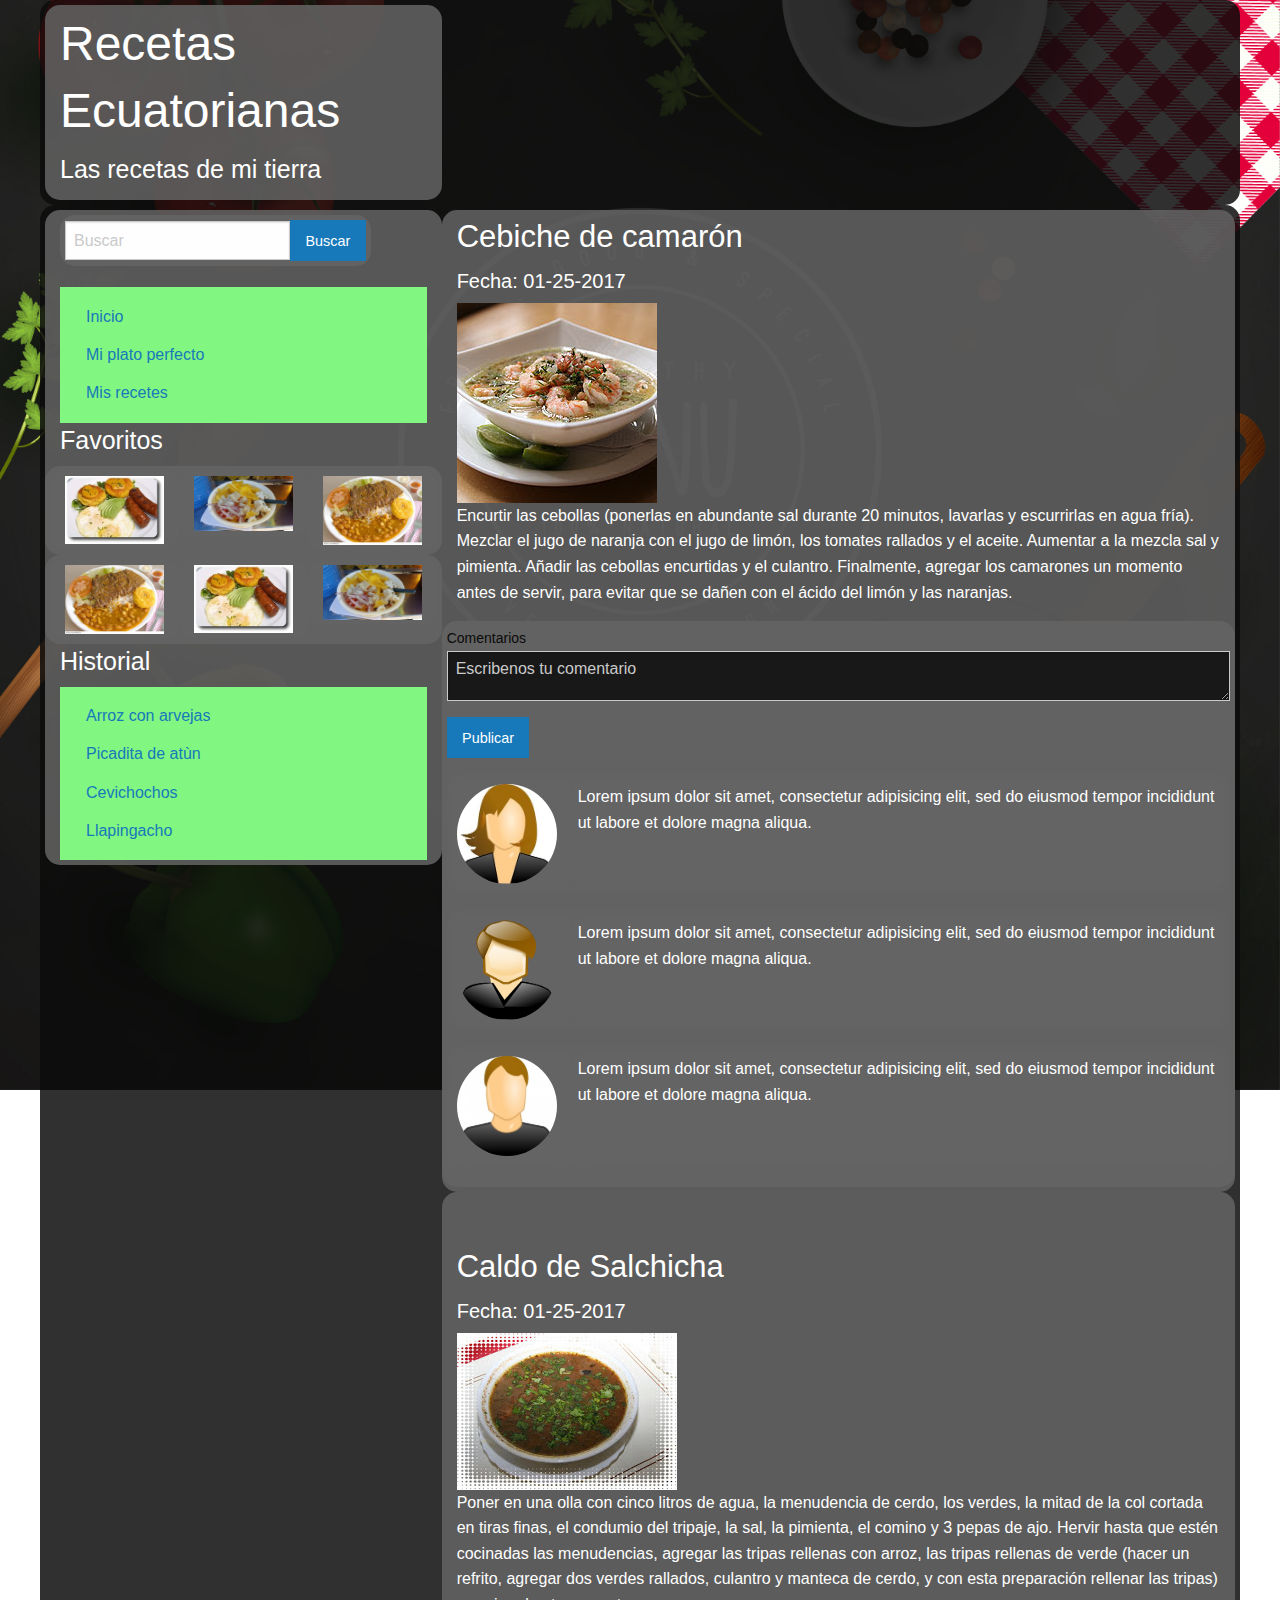
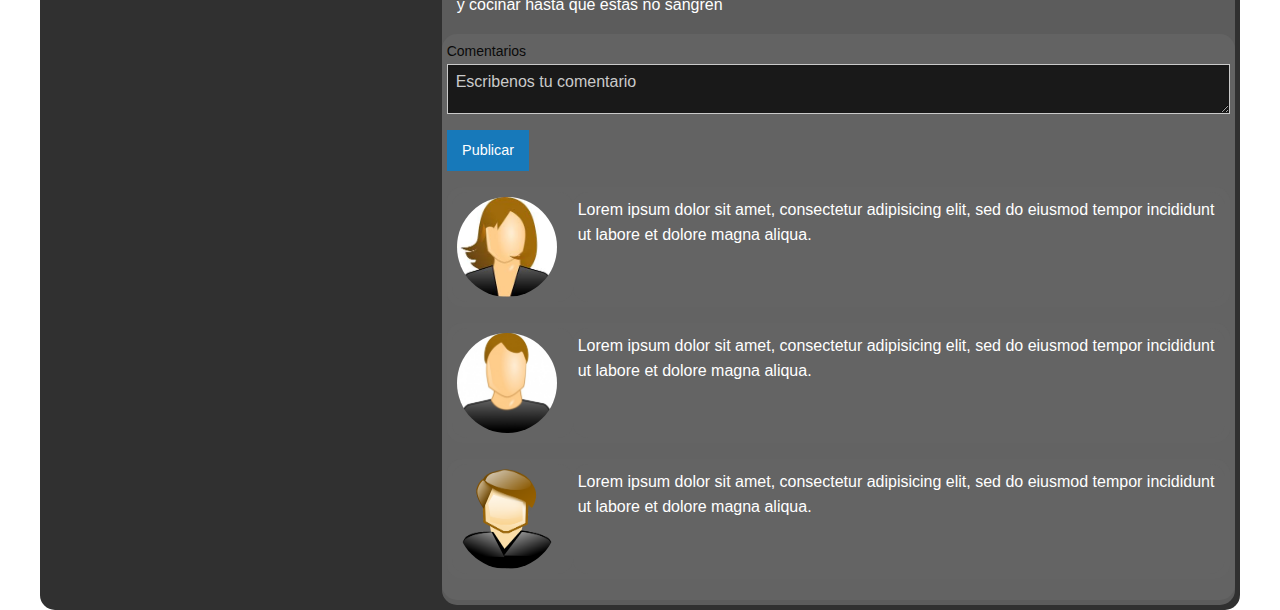
<file: 2.-Blog de comida/index.html>
<!DOCTYPE html>
<html>
  <head>
    <meta charset="utf-8">
    <meta name="viewport" content="width:device-width,user-scalable=no">
    <title>Blog de Gastronomía</title>
    <link rel="stylesheet" href="css/foundation.min.css">
    <link rel="stylesheet" href="css/app.css">
  </head>
  <body class="fondo">
    <div class="row menu-body">
      <div class="columns small-12 medium-12 large-4">
        <h1>Recetas Ecuatorianas</h1>
        <h4>Las recetas de mi tierra</h4>
      </div>
    </div>
    <div class="row menu-body">
      <div class="column small-0 medium-4 large-4">
        <div class="top-bar-left">
          <ul class="menu">
            <li><input type="search" placeholder="Buscar"></li>
            <li><button type="button" class="button">Buscar</button></li>
          </ul>
        </div>
        <br><br><br>
        <ul class="menu vertical menu-back">
          <li><a class="menu-vertical" href="#">Inicio</a></li>
          <li><a class="menu-vertical" href="#">Mi plato perfecto</a></li>
          <li><a class="menu-vertical" href="#">Mis recetes</a></li>
        </ul>
        <h4>Favoritos</h4>
        <div class="row">
          <div class="column small-4 medium-4 large-4">
            <img src="img/fav1.jpg" alt="">
          </div>
          <div class="column small-4 medium-4 large-4">
            <img src="img/fav2.jpg" alt="">
          </div>
          <div class="column small-4 medium-4 large-4">
            <img src="img/fav3.jpg" alt="">
          </div>
        </div>
        <div class="row">
          <div class="column small-4 medium-4 large-4">
            <img src="img/fav3.jpg" alt="">
          </div>
          <div class="column small-4 medium-4 large-4">
            <img src="img/fav1.jpg" alt="">
          </div>
          <div class="column small-4 medium-4 large-4">
            <img src="img/fav2.jpg" alt="">
          </div>
        </div>
        <h4>Historial</h4>
        <ul class="menu vertical menu-back">
          <li><a href="#">Arroz con arvejas</a></li>
          <li><a href="#">Picadita de atùn</a></li>
          <li><a href="#">Cevichochos</a></li>
          <li><a href="#">Llapingacho</a></li>
        </ul>
      </div>
      <div class="column small-12 medium-8 large-8">
        <h3>Cebiche de camarón</h3>
        <h5>Fecha: 01-25-2017</h5>
        <img src="img/ceviche.jpg" alt="">
        <p>Encurtir las cebollas (ponerlas en abundante sal durante 20 minutos, lavarlas y escurrirlas en agua fría). Mezclar el jugo de naranja con el jugo de limón, los tomates rallados y el aceite. Aumentar a la mezcla sal y pimienta. Añadir las cebollas encurtidas y el culantro. Finalmente, agregar los camarones un momento antes de servir, para evitar que se dañen con el ácido del limón y las naranjas. </p>
        <form>
          <div class="row">
            <label>
              Comentarios
              <textarea class="comentarios" placeholder="Escribenos tu comentario"></textarea>
              <a class="button primary" href="#">Publicar</a>
            </label>
            <div class="media-object">
              <div class="media-object-section">
                  <img src="img/usuario1.jpg" class="usuario">
              </div>
              <div class="media-object-section">
                <p>Lorem ipsum dolor sit amet, consectetur adipisicing elit, sed do eiusmod tempor incididunt ut labore et dolore magna aliqua.</p>
              </div>
            </div>
            <div class="media-object">
              <div class="media-object-section">
                  <img src="img/usuario2.png" class="usuario">
              </div>
              <div class="media-object-section">
                <p>Lorem ipsum dolor sit amet, consectetur adipisicing elit, sed do eiusmod tempor incididunt ut labore et dolore magna aliqua.</p>              </div>
            </div>
            <div class="media-object">
              <div class="media-object-section">
                  <img src="img/usuario3.jpg" class="usuario">
              </div>
              <div class="media-object-section">
                <p>Lorem ipsum dolor sit amet, consectetur adipisicing elit, sed do eiusmod tempor incididunt ut labore et dolore magna aliqua.</p>              </div>
            </div>
          </div>
        </form>
      </div>
      <div class="column small-12 medium-8 large-8">
        <br><br>
        <h3>Caldo de Salchicha </h3>
        <h5>Fecha: 01-25-2017</h5>
        <img src="img/caldo.jpg" alt="">
          <p>Poner en una olla con cinco litros de agua, la menudencia de cerdo, los verdes, la mitad de la col cortada en tiras finas, el condumio del tripaje, la sal, la pimienta, el comino y 3 pepas de ajo. Hervir hasta que estén cocinadas las menudencias, agregar las tripas rellenas con arroz, las tripas rellenas de verde (hacer un refrito, agregar dos verdes rallados, culantro y manteca de cerdo, y con esta preparación rellenar las tripas) y cocinar hasta que estas no sangren</p>        <form>
          <div class="row">
            <label>
              Comentarios
              <textarea class="comentarios" placeholder="Escribenos tu comentario"></textarea>
              <a class="button primary" href="#">Publicar</a>
            </label>
            <div class="media-object">
              <div class="media-object-section">
                  <img src="img/usuario1.jpg" class="usuario">
              </div>
              <div class="media-object-section">
                <p>Lorem ipsum dolor sit amet, consectetur adipisicing elit, sed do eiusmod tempor incididunt ut labore et dolore magna aliqua.</p>        <form>
              </div>
            </div>
            <div class="media-object">
              <div class="media-object-section">
                  <img src="img/usuario3.jpg" class="usuario">
              </div>
              <div class="media-object-section">
                <p>Lorem ipsum dolor sit amet, consectetur adipisicing elit, sed do eiusmod tempor incididunt ut labore et dolore magna aliqua.</p>        <form>
              </div>
            </div>
            <div class="media-object">
              <div class="media-object-section">
                  <img src="img/usuario2.png" class="usuario">
              </div>
              <div class="media-object-section">
                <p>Lorem ipsum dolor sit amet, consectetur adipisicing elit, sed do eiusmod tempor incididunt ut labore et dolore magna aliqua.</p>        <form>
              </div>
            </div>
          </div>
        </form>
      </div>
    </div>
    <script src="js/vendor/jquery.js"></script>
    <script src="js/vendor/what-input.js"></script>
    <script src="js/vendor/foundation.js"></script>
    <script src="js/app.js"></script>
  </body>
</html>
</file>
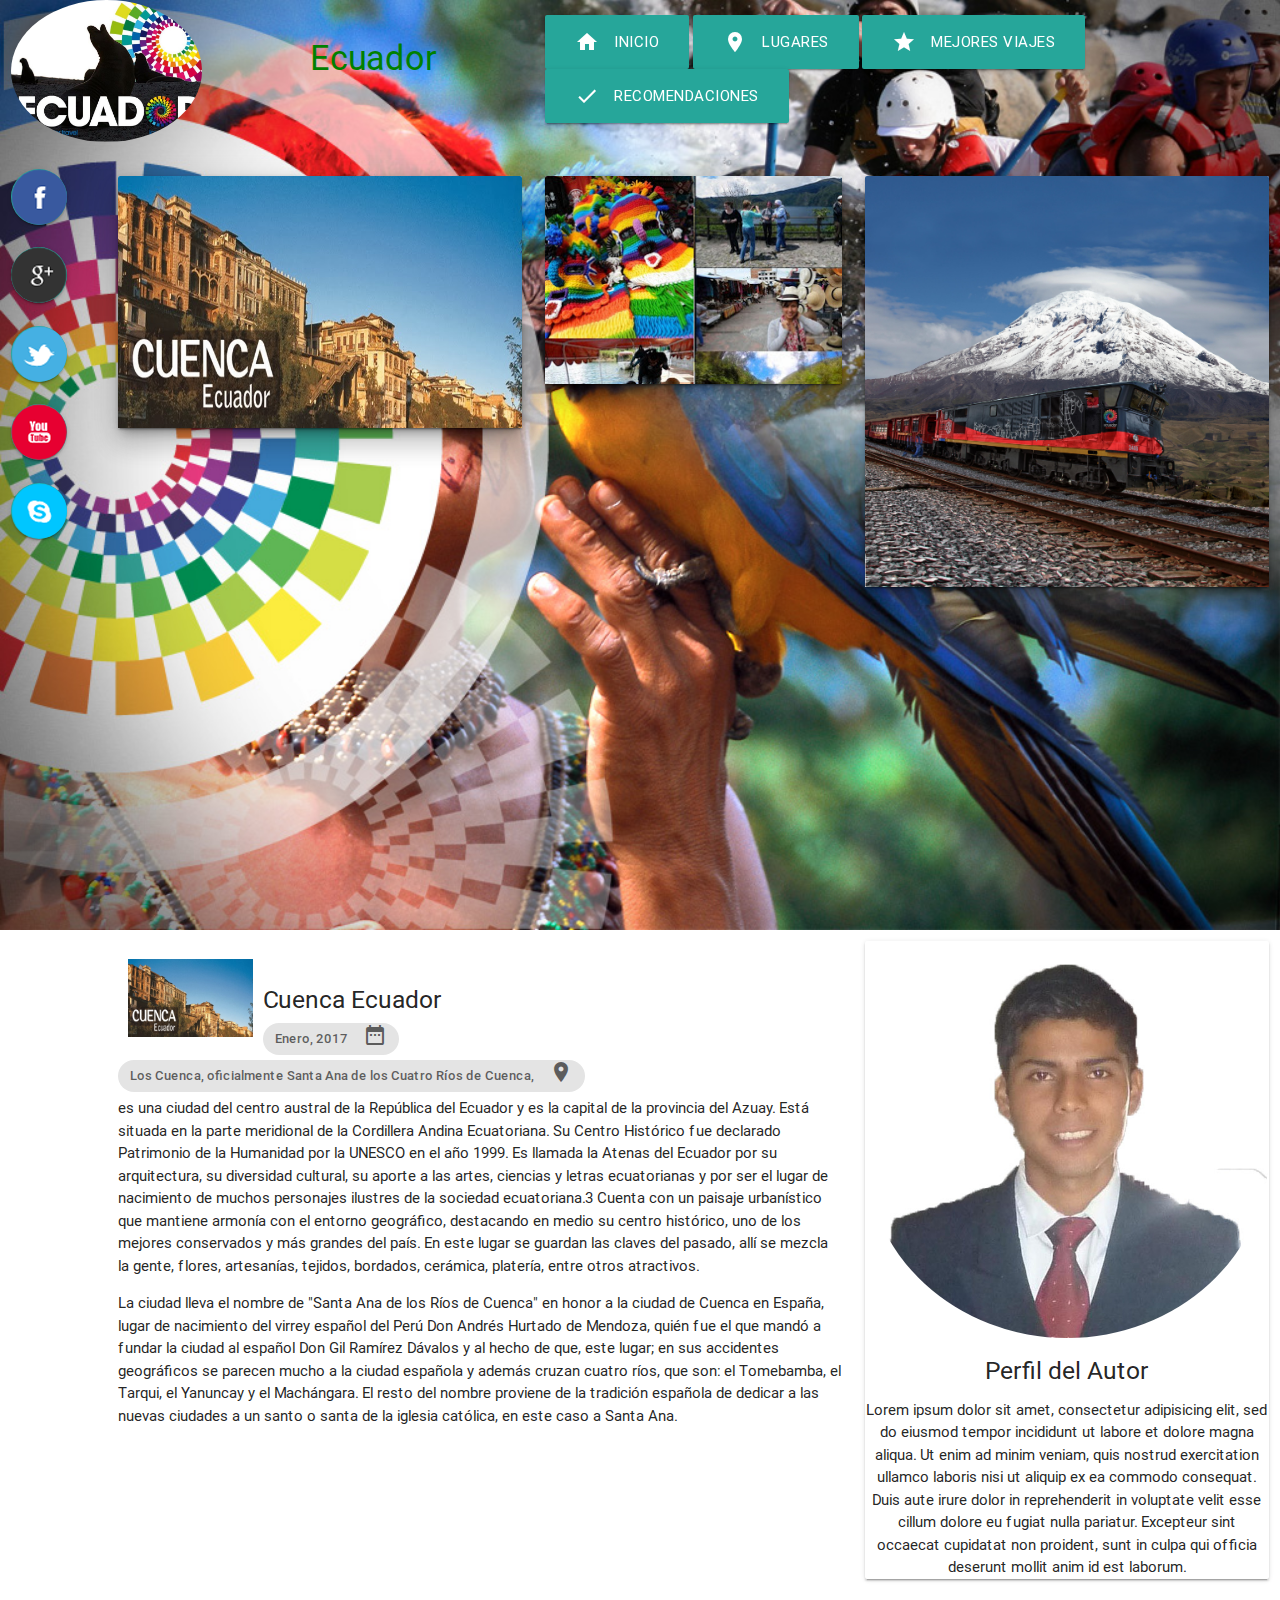
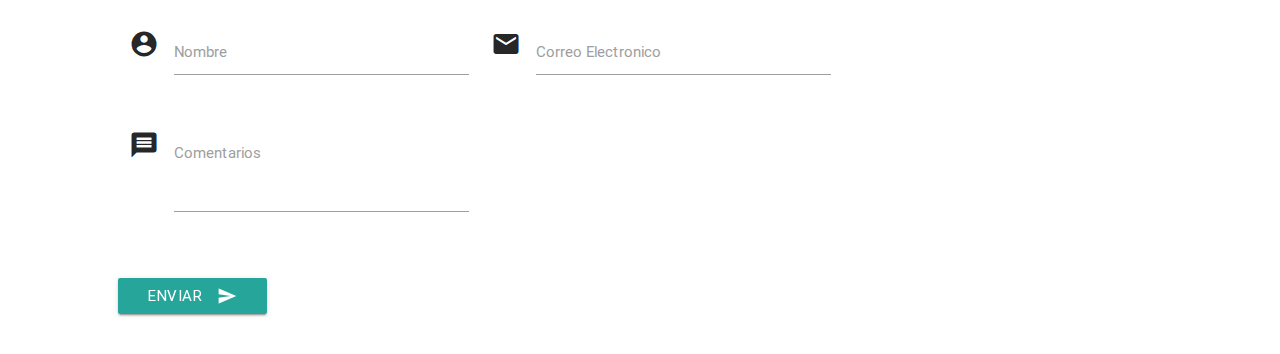
<file: 3.-Blog de viaje/index.html>
<!DOCTYPE html>
<html>
  <head>
    <meta charset="utf-8">
    <meta name="viewport" content="width=device-width, initial-scale=1, maximum-scale=1.0"/>
    <!--Importar la fuente de los íconos de Google-->
    <link href="https://fonts.googleapis.com/icon?family=Material+Icons" rel="stylesheet">
    <!--Importar la hojas de estilos de materialize css-->
    <link href="css/materialize.css" type="text/css" rel="stylesheet" media="screen,projection"/>
    <link rel="stylesheet" href="css/estilos_personalizados.css">
    <title>Sombras, citas y texto adaptativo</title>
  </head>
  <body class="fondo">


    <div class="row">
      <div class="col s12 m6 l2">
        <a class="brand-logo left" href="#"><img src="img/logo.jpg" class="circle responsive-img"></a>
      </div>
      <div class="col s12 m6 l3 white-text center-align">
        <br>
        <h4>Ecuador</h4>
      </div>
      <div class="col m6 l7">
        <ul class="right hide-on-small-and-down">
          <a class="waves-effect waves-light btn-large"><i class="material-icons left">home</i>Inicio</a>
          <a class="waves-effect waves-light btn-large"><i class="material-icons left">location_on</i>Lugares</a>
          <a class="waves-effect waves-light btn-large"><i class="material-icons left">star</i>Mejores Viajes</a>
          <a class="waves-effect waves-light btn-large"><i class="material-icons left">done</i>Recomendaciones</a>
        </ul>
      </div>
    </div>
    <div class="row">
      <div class="col s1 left hide-on-med-and-down">
        <a class="btn-floating btn-large waves-effect waves-light" href="#"><i class="material-icon"><img src="img/facebook.png"></i></a>
        <br><br>
        <a class="btn-floating btn-large waves-effect waves-light" href="#"><i class="material-icon"><img src="img/google+.png"></i></a>
        <br><br>
        <a class="btn-floating btn-large waves-effect waves-light" href="#"><i class="material-icon"><img src="img/twitter.png"></i></a>
        <br><br>
        <a class="btn-floating btn-large waves-effect waves-light" href="#"><i class="material-icon"><img src="img/you_tube.png"></i></a>
        <br><br>
        <a class="btn-floating btn-large waves-effect waves-light" href="#"><i class="material-icon"><img src="img/skype.png"></i></a>
      </div>
      <div class="row">
          <div class="col s12 m4 l4">
            <div class="card">
              <div class="card-image">
                <img class="z-depth-5" src="img/cuenca.jpg" alt="cuenca"/>
              </div>
            </div>
          </div>
          <div class="col s12 m3 l3">
          <div class="card">
            <div class="card-image">
              <img class="z-depth-5" src="img/varios.jpg" alt="varios"/>
            </div>
          </div>
        </div>
        <div class="col s12 m4 l4">
          <div class="card">
            <div class="card-image">
              <img class="z-depth-5" src="img/cotopaxi.jpg" alt="cotopaxi"/>
            </div>
          </div>
        </div>
        <div class="col s12 m4 l4 pull-l7">
          <div class="card">
            <div class="card-image">
              <img class="z-depth-5" src="img/galapagos.jpg" alt="galapagos"/>
            </div>
          </div>
        </div>
      </div>
    </div>
    <div class="row">
      <div class="col s12 m7 l7 white offset-l1">
        <p><img class="imagenpost" src="img/cuenca.jpg" alt="Cuenca" align="left"><br>
          <h5>Cuenca Ecuador</h5>
          <div class="chip"><i class="material-icons right">date_range</i>Enero, 2017</div>
          <div class="chip"><i class="material-icons right">location_on</i>Los Cuenca, oficialmente Santa Ana de los Cuatro Ríos de Cuenca,</div><br>
          es una ciudad del centro austral de la República del Ecuador y es la capital de la provincia del Azuay. Está situada en la parte meridional de la Cordillera Andina Ecuatoriana. Su Centro Histórico fue declarado Patrimonio de la Humanidad por la UNESCO en el año 1999.

          Es llamada la Atenas del Ecuador por su arquitectura, su diversidad cultural, su aporte a las artes, ciencias y letras ecuatorianas y por ser el lugar de nacimiento de muchos personajes ilustres de la sociedad ecuatoriana.3 Cuenta con un paisaje urbanístico que mantiene armonía con el entorno geográfico, destacando en medio su centro histórico, uno de los mejores conservados y más grandes del país. En este lugar se guardan las claves del pasado, allí se mezcla la gente, flores, artesanías, tejidos, bordados, cerámica, platería, entre otros atractivos.</p>

        <p>La ciudad lleva el nombre de "Santa Ana de los Ríos de Cuenca" en honor a la ciudad de Cuenca en España, lugar de nacimiento del virrey español del Perú Don Andrés Hurtado de Mendoza, quién fue el que mandó a fundar la ciudad al español Don Gil Ramírez Dávalos y al hecho de que, este lugar; en sus accidentes geográficos se parecen mucho a la ciudad española y además cruzan cuatro ríos, que son: el Tomebamba, el Tarqui, el Yanuncay y el Machángara. El resto del nombre proviene de la tradición española de dedicar a las nuevas ciudades a un santo o santa de la iglesia católica, en este caso a Santa Ana.</p>
      </div>
      <div class="col s12 m4 l4">
        <div class="card autor">
          <br>
          <img src="img/yo.jpg" class="circle responsive-img avatar">
          <br>
          <h5>Perfil del Autor</h5>
          <p>Lorem ipsum dolor sit amet, consectetur adipisicing elit, sed do eiusmod tempor incididunt ut labore et dolore magna aliqua. Ut enim ad minim veniam, quis nostrud exercitation ullamco laboris nisi ut aliquip ex ea commodo consequat. Duis aute irure dolor in reprehenderit in voluptate velit esse cillum dolore eu fugiat nulla pariatur. Excepteur sint occaecat cupidatat non proident, sunt in culpa qui officia deserunt mollit anim id est laborum.</p>
        </div>


      </div>
    </div>
    <div class="row">
      <form class="col s12 m7 l7 white offset-l1">
        <div class="row">
          <div class="row">
            <form class="col s12">
              <div class="row">
                <div class="input-field col s12 m12 l6">
                  <i class="material-icons prefix">account_circle</i>
                  <input id="icon_prefix" type="text" class="validate">
                  <label for="icon_prefix">Nombre</label>
                </div>
                <div class="input-field col s12 m12 l6">
                  <i class="material-icons prefix">mail</i>
                  <input id="icon_telephone" type="tel" class="validate">
                  <label for="icon_telephone">Correo Electronico</label>
                </div>
              </div>
              <div class="row">
                <div class="input-field col s12 m12 l6">
                  <i class="material-icons prefix">message</i>
                  <textarea id="textarea1" class="materialize-textarea"></textarea>
                  <label for="textarea1">Comentarios</label>
                </div>
              </div>
            </form>
          </div>
          <button class="btn waves-effect waves-light" type="submit" name="action">Enviar
            <i class="material-icons right">send</i>
          </button>
        </div>
      </form>
    </div>





    <script type="text/javascript" src="https://code.jquery.com/jquery-2.1.1.min.js"></script>
    <script type="text/javascript" src="js/materialize.min.js"></script>
  </body>
</html>
</file>
<file: 2.-Blog de comida/css/app.css>
div{
  padding: 5px;
  color: white;
  background-color: rgba(100, 100, 100, 0.85);
  border-radius: 15px;
}
.fondo {
  background:url(../img/fondo.jpg) no-repeat center center fixed;
  -webkit-background-size: cover;
  -moz-background-size: cover;
  -o-background-size: cover;
  background-size: cover;
}
.titulo-body {
  background: url(../img/pizza.jpg);
  background-repeat: no-repeat;
  background-position: center center;
  background-size: cover;
  width: 100%;
  height: 100%;
}
.menu-body {
  background-color: rgba(12, 12, 12, 0.85);
}

.menu-back {
  background-color: #81F781;
  padding: 10px;
  color: red;
}

.comentarios {
  background-color: rgba(12, 12, 12, 0.85);
}

.usuario {
  width: 100px;
  height: 100px;
  border-radius: 50px;
}

.menu-vertical{

}
</file>
<file: 3.-Blog de viaje/css/estilos_personalizados.css>
.fondo {
  background:url(../img/fondo.jpg) no-repeat center center fixed;
  -webkit-background-size: cover;
  -moz-background-size: cover;
  -o-background-size: cover;
  background-size: cover;
}

.imagenpost {
  width: 20%;
  height: 20%;
  padding: 10px;
}

.autor {
  text-align: center;

}
h4{
	color: green;
}
</file>
